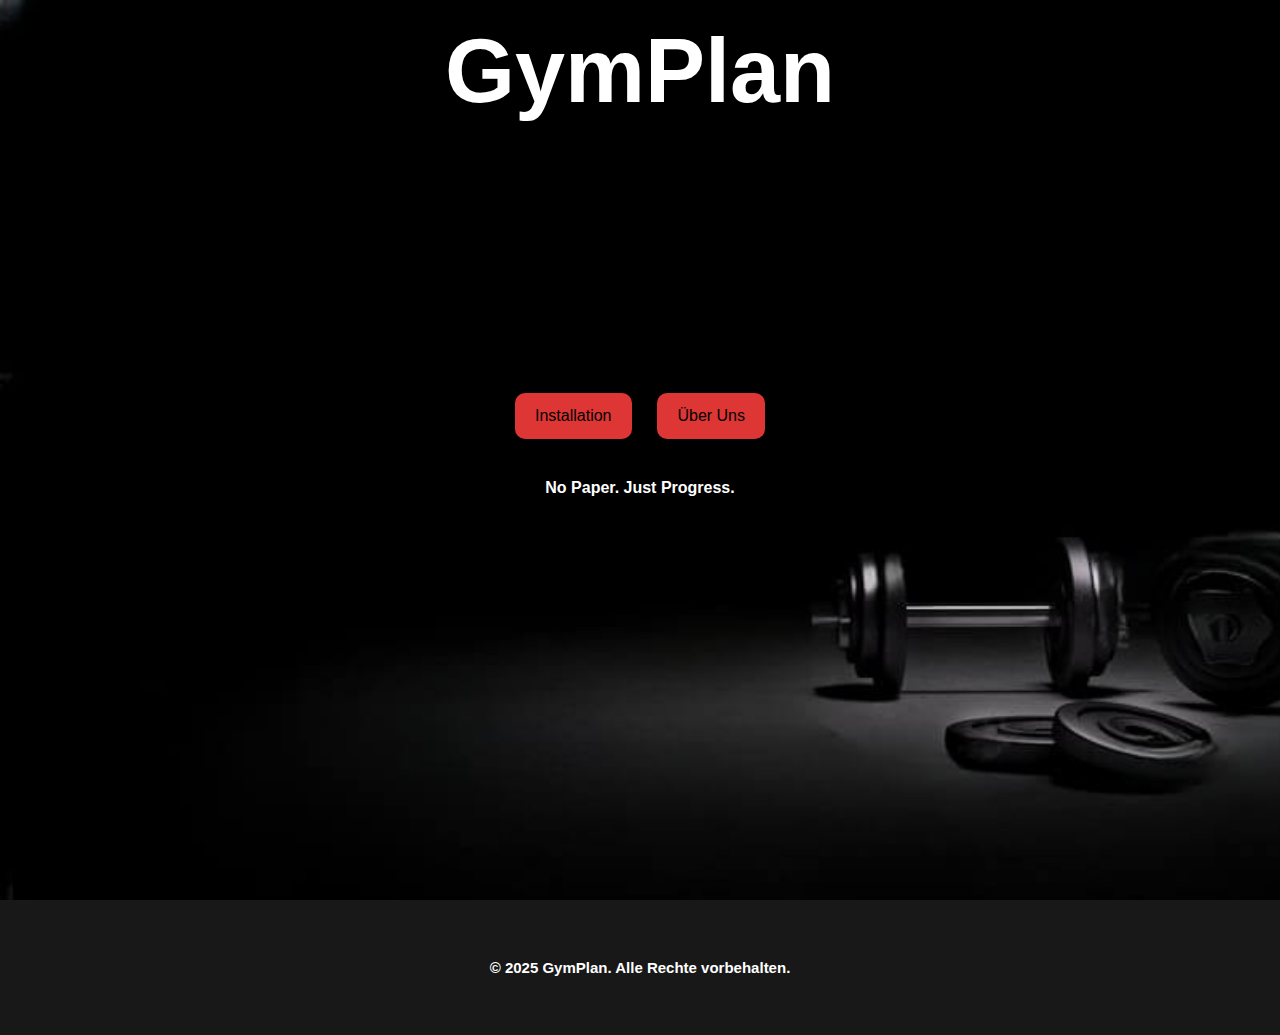
<file: index.html>
<!DOCTYPE html>
<html lang="de">

<head>
  <meta charset="UTF-8">
  <meta name="viewport" content="width=device-width, initial-scale=1.0">
  <meta name="description"
    content="GymPlan ist eine App, die es dir ermöglicht, dein Gym-Workout zu digitalisieren und flexibler zu gestalten. Verwalte deine Trainingseinheiten direkt auf deinem Handy.">
  <title>GymPlan</title>
  <link rel="stylesheet" href="./css/styles.css">
  <link rel="icon" href="img/favicon.png" type="image/x-icon">
</head>

<body>
  <header>
    <h1>GymPlan</h1>
    <div class="links">
      <a href="installation-anleitung.html">Installation</a>
      <a href="">Über Uns</a>
    </div>
    <p>No Paper. Just Progress.</p>
  </header>
  <footer>
    &copy; 2025 GymPlan. Alle Rechte vorbehalten.
  </footer>
</body>

</html>
</file>
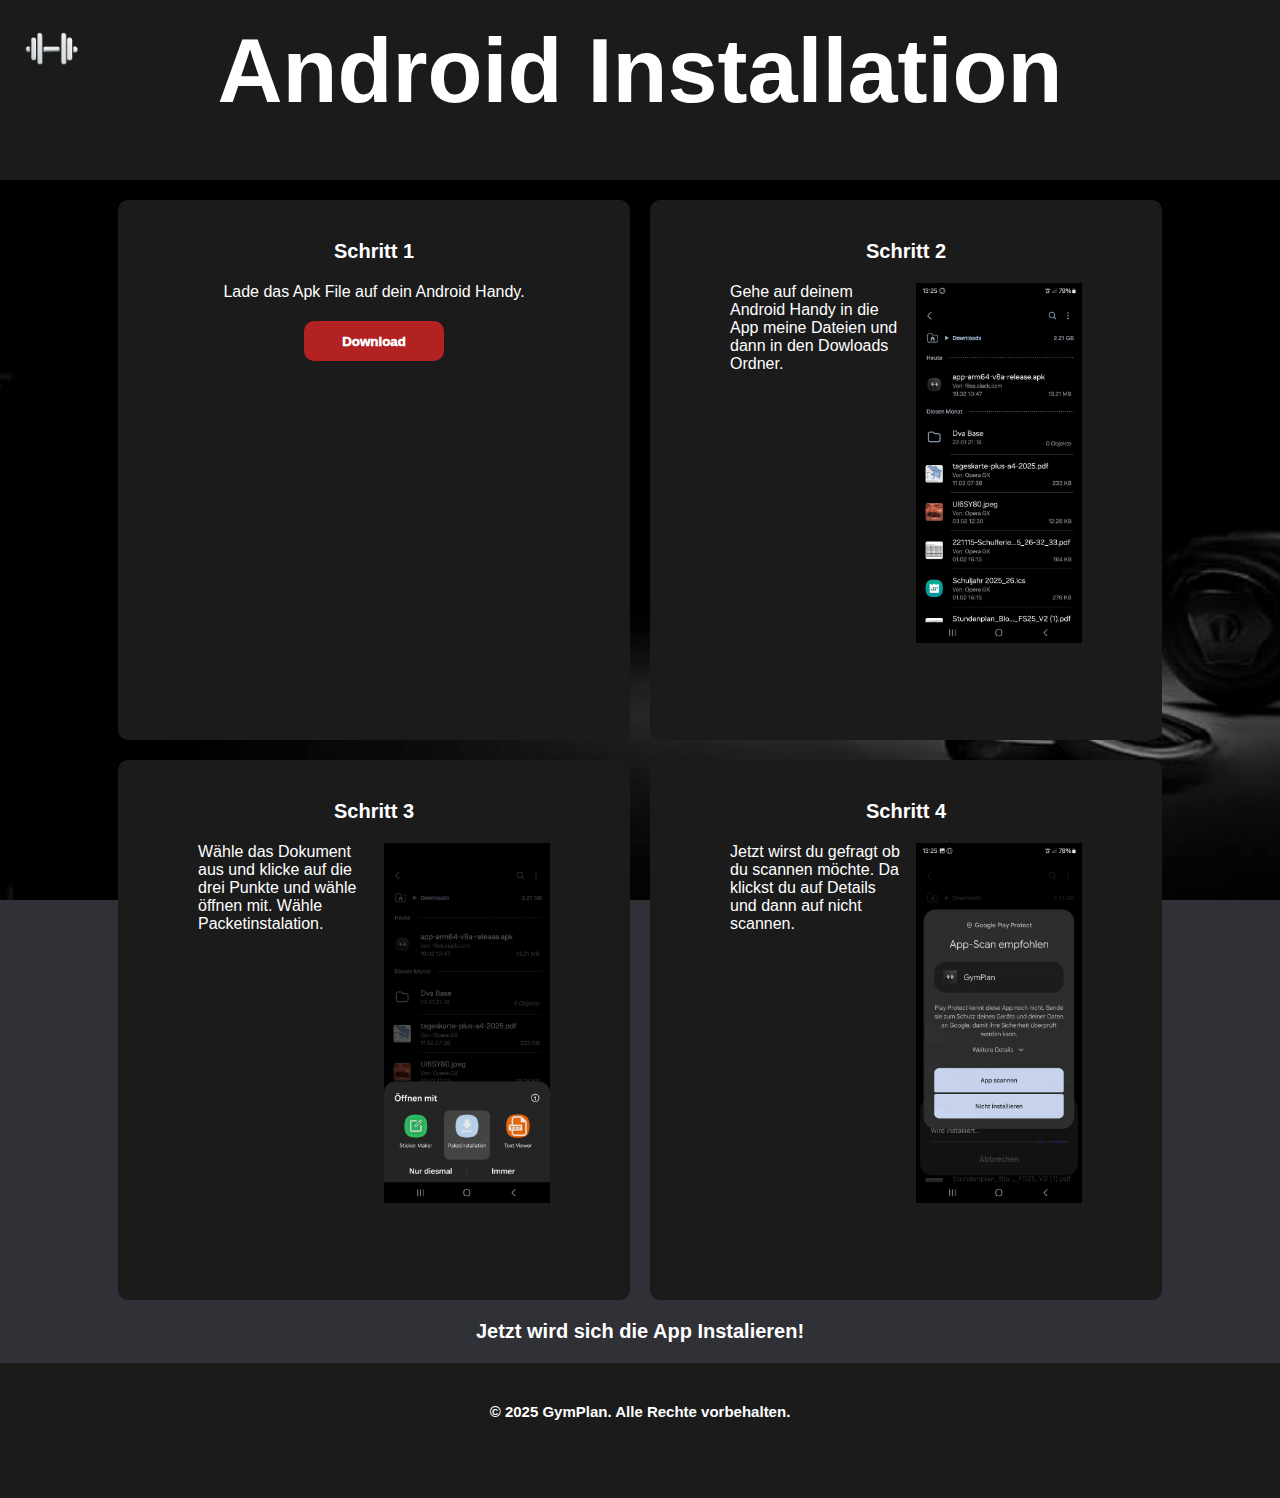
<file: installation-anleitung.html>
<!DOCTYPE html>
<html lang="de">

<head>
  <meta charset="UTF-8">
  <meta name="viewport" content="width=device-width, initial-scale=1.0">
  <meta name="description"
    content="Erfahre, wie du GymPlan, die App zur Verwaltung deiner Gym-Workouts, auf deinem Gerät installierst. Folge der Schritt-für-Schritt-Anleitung für eine schnelle Einrichtung.">
  <title>GymPlan || Installation</title>
  <link rel="stylesheet" href="./css/installation.css">
  <link rel="icon" href="img/favicon.png" type="image/x-icon">
</head>

<body>
  <header>
    <a href="index.html"><img class="logo" src="img/logo.png" alt=""></a>
    <h1>Android Installation</h1>
  </header>
  <main>
    <div class="textblock">
      <div class="block">

        <h2>Schritt 1</h2>
        <div class="inblock" style="flex-direction: column; justify-content: center;
        align-items:center;">
          <p style="margin-right:80px ;">Lade das Apk File auf dein Android Handy.</p>
          <button id="apkdownload">Download</button>
        </div>
      </div>
      <div class="block">
        <h2>Schritt 2</h2>
        <div class="inblock">
          <p>Gehe auf deinem Android Handy in die App meine Dateien und dann in den Dowloads Ordner.</p>
          <img src="img/downloads_ordner.jpg" alt="">
        </div>
      </div>
      <div class="block">
        <h2>Schritt 3</h2>
        <div class="inblock">
          <p>Wähle das Dokument aus und klicke auf die drei Punkte und wähle öffnen mit. Wähle Packetinstalation.</p>
          <img src="img/packetinstalation.jpg" alt="">
        </div>
      </div>
      <div class="block">
        <h2>Schritt 4</h2>
        <div class="inblock">
          <p>Jetzt wirst du gefragt ob du scannen möchte. Da klickst du auf Details und dann auf nicht scannen.</p>
          <img src="img/appscan.jpg" alt="">
        </div>
      </div>
      <h2 style="margin: 10px ; margin-bottom: 20px;">Jetzt wird sich die App Instalieren!</h2>
    </div>
  </main>
  <footer>
    <p> &copy; 2025 GymPlan. Alle Rechte vorbehalten.</p>
  </footer>
  <script>
    document.getElementById("apkdownload").addEventListener("click", function () {
      let link = document.createElement("a");
      link.href = "./files/app-arm64-v8a-release.apk";
      link.download = "GymPlan.apk";
      document.body.appendChild(link);
      link.click();
      document.body.removeChild(link);
    });
  </script>
</body>

</html>
</file>
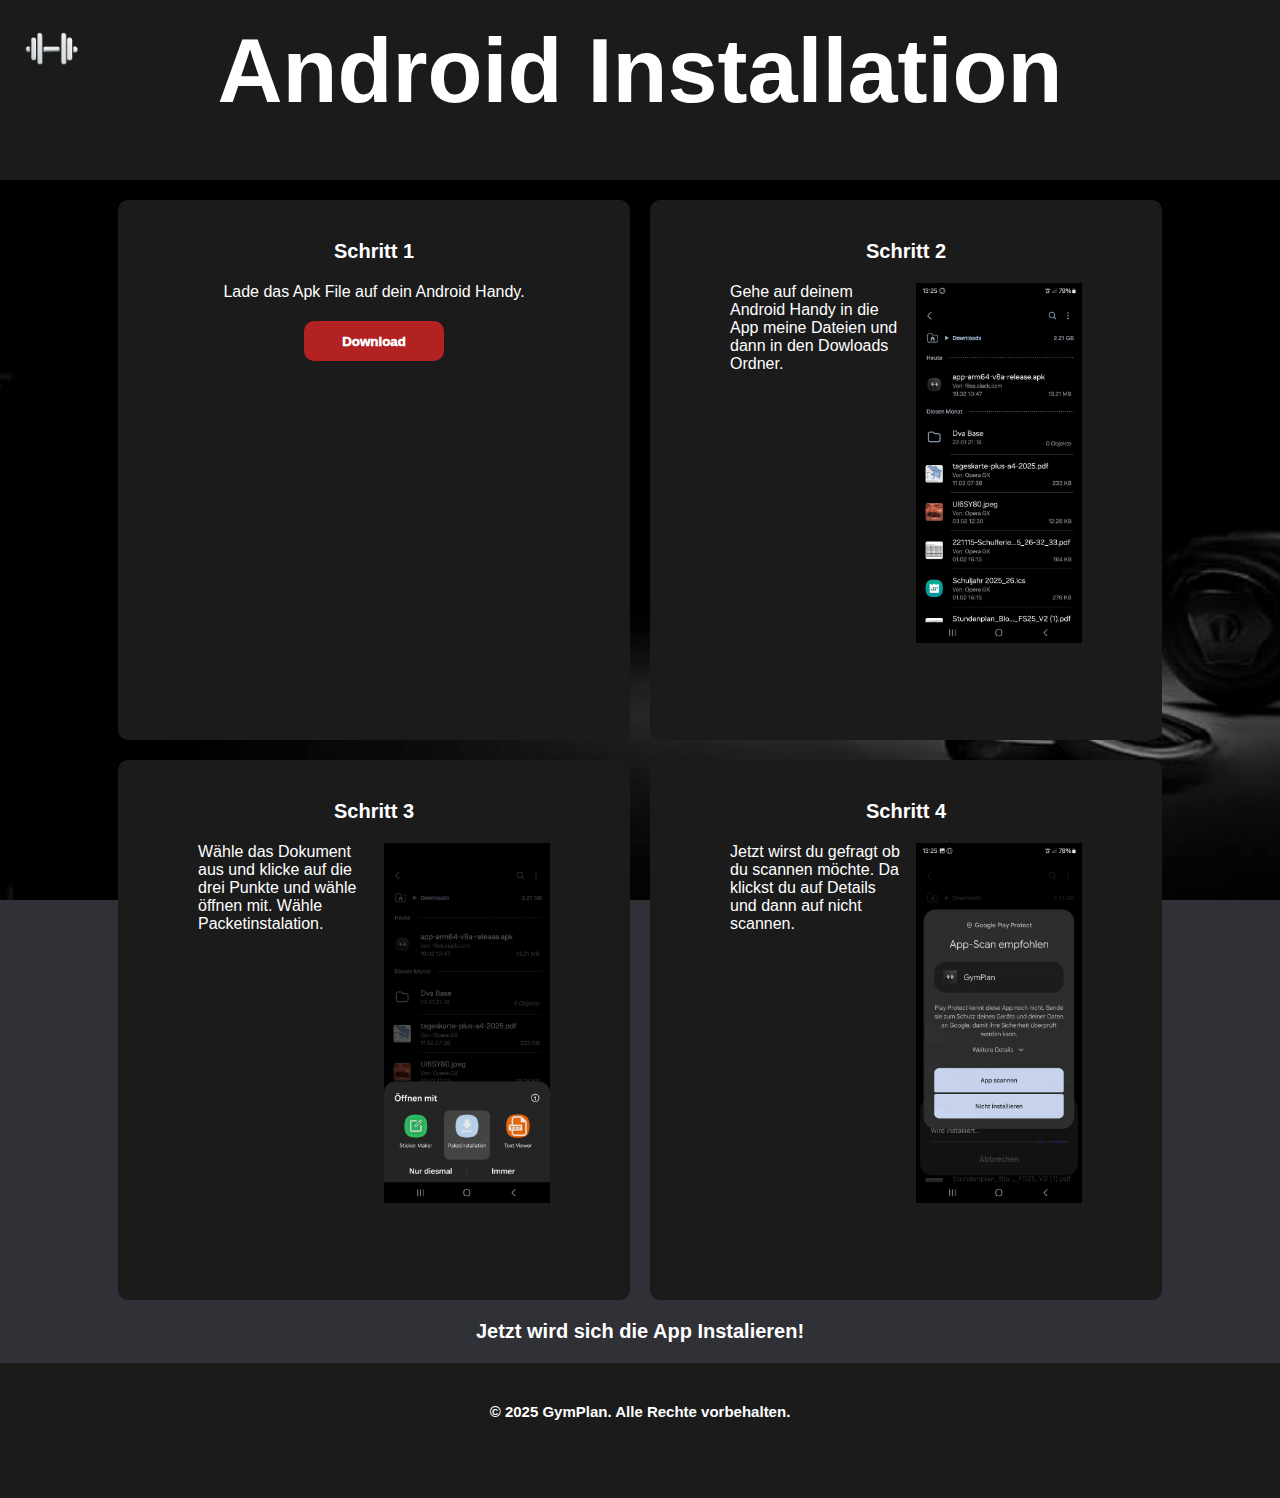
<file: installation.html>
<!DOCTYPE html>
<html lang="de">

<head>
  <meta charset="UTF-8">
  <meta name="viewport" content="width=device-width, initial-scale=1.0">
  <title>GymPlan || Installation</title>
  <link rel="stylesheet" href="./css/installation.css">
  <link rel="icon" href="img/favicon.png" type="image/x-icon">
</head>

<body>
  <header>
    <a href="index.html"><img class="logo" src="img/logo.png" alt=""></a>
    <h1>Android Installation</h1>
  </header>
  <main>
    <div class="textblock">
      <div class="block">

        <h2>Schritt 1</h2>
        <div class="inblock" style="flex-direction: column; justify-content: center;
        align-items:center;">
          <p style="margin-right:80px ;">Lade das Apk File auf dein Android Handy.</p>
          <button id="apkdownload">Download</button>
        </div>
      </div>
      <div class="block">
        <h2>Schritt 2</h2>
        <div class="inblock">
          <p>Gehe auf deinem Android Handy in die App meine Dateien und dann in den Dowloads Ordner.</p>
          <img src="img/downloads_ordner.jpg" alt="">
        </div>
      </div>
      <div class="block">
        <h2>Schritt 3</h2>
        <div class="inblock">
          <p>Wähle das Dokument aus und klicke auf die drei Punkte und wähle öffnen mit. Wähle Packetinstalation.</p>
          <img src="img/packetinstalation.jpg" alt="">
        </div>
      </div>
      <div class="block">
        <h2>Schritt 4</h2>
        <div class="inblock">
          <p>Jetzt wirst du gefragt ob du scannen möchte. Da klickst du auf Details und dann auf nicht scannen.</p>
          <img src="img/appscan.jpg" alt="">
        </div>
      </div>
      <h2 style="margin: 10px ; margin-bottom: 20px;">Jetzt wird sich die App Instalieren!</h2>
    </div>
  </main>
  <footer>
    <p> &copy; 2025 GymPlan. Alle Rechte vorbehalten.</p>
  </footer>
  <script>
    document.getElementById("apkdownload").addEventListener("click", function () {
      let link = document.createElement("a");
      link.href = "./files/app-arm64-v8a-release.apk";
      link.download = "GymPlan.apk";
      document.body.appendChild(link);
      link.click();
      document.body.removeChild(link);
    });
  </script>
</body>

</html>
</file>
<file: css/styles.css>
::-webkit-scrollbar {
  display: none;
}
body {
  width: 100vw;
  margin: 0;
  background-color: #000000;
  color: white;
}
header {
  margin: 0;
  width: 100vw;
  height: 100vh;
  display: flex;
  justify-content: start;
  flex-direction: column;
  align-items: center;
  background-image: url(../img/backgroundimg.jpeg);
  background-size: cover;
}

h1 {
  margin: 0;
  margin-top: 20px;
  font-family: Arial, Helvetica, sans-serif;
  font-size: 90px;
  margin-bottom: 30vh;
}

a {
  color: black;
  text-decoration: none;
  font-family: Arial, Helvetica, sans-serif;
  background-color: rgb(222, 53, 53);
  border-radius: 10px;
  padding: 20px;
  padding-top: 14px;
  padding-bottom: 14px;
}

.links {
  width: 250px;
  display: flex;
  justify-content: space-between;
}

p {
  margin-top: 40px;
  font-family: Arial, Helvetica, sans-serif;
  font-weight: 700;
}
footer {
  display: flex;
  align-items: center;
  justify-content: center;
  font-size: 12px;
  height: 15vh;
  background-color: rgb(24, 24, 24);
  color: white;
  font-family: Arial, Helvetica, sans-serif;
  font-size: 15px;
  font-weight: 700;
}
@media (max-width: 768px) {
  header {
    background-image: url(../img/backgroundimg-responsiv.jpg);
  }
  h1 {
    font-size: 60px;
  }
}

@media (max-width: 480px) {
  h1 {
    font-size: 40px;
  }
}
</file>
<file: css/installation.css>
::-webkit-scrollbar {
  display: none;
}
body {
  width: 100vw;
  margin: 0;
  color: #ffffff;
  background-color: #1b1b1b;
  display: flex;
  flex-direction: column;
  justify-content: center;
  align-items: center;
}
header {
  margin: 0;
  width: 100vw;
  height: 20vh;
  display: flex;
  justify-content: start;
  flex-direction: column;
  align-items: center;
  background-color: #1b1b1b;
}
.logo {
  position: absolute;
  width: 100px;
  height: 100px;
  top: 0px;
  left: 0px;
  margin: 0;
}
img {
  height: 40vh;
  margin-right: 80px;
  margin-left: 10px;
}
main {
  display: flex;
  justify-content: center;
  width: 100vw;
  background-color: rgb(48, 48, 55);
  background-image: url(../img/backgroundimg.jpeg);
  background-size: cover;
  padding-top: 10px;
  background-repeat: no-repeat;
  background-attachment: fixed;
}
h1 {
  margin: 0;
  margin-top: 20px;
  font-family: Arial, Helvetica, sans-serif;
  font-size: 90px;
  margin-bottom: 30vh;
  margin-right: 30px;
  margin-left: 30px;
}
h2 {
  margin: 0;
  font-family: Arial, Helvetica, sans-serif;
  font-size: 20px;
  text-align: center;
  margin: 20px;
  margin-top: 40px;
}
p {
  color: #ffffff;
  font-family: Arial, Helvetica, sans-serif;
  margin: 0;
  align-self: flex-start;
  margin-left: 80px;
}
.textblock {
  width: 100%;
  display: flex;
  justify-content: center;
  flex-direction: row;
  flex-wrap: wrap;
  align-items: center;
}
.block {
  display: flex;
  justify-content: start;
  align-items: center;
  width: 40vw;
  flex-direction: column;
  height: 60vh;
  margin: 10px;
  background-color: #1b1b1b;
  border-radius: 10px;
}
.inblock {
  display: flex;
  flex-direction: row;
}
button {
  width: 140px;
  height: 40px;
  font-family: Arial, Helvetica, sans-serif;
  font-weight: 1000;
  background-color: #b22222;
  border: none;
  border-radius: 10px;
  margin-top: 20px;
  color: white;
  cursor: pointer;
}

button:hover {
  background-color: #8b1a1a;
}

footer {
  width: 100vw;
  display: flex;
  align-items: center;
  justify-content: center;
  font-size: 12px;
  height: 15vh;
  background-color: #1b1b1b;
}

footer p {
  color: white;
  font-family: Arial, Helvetica, sans-serif;
  font-size: 15px;
  font-weight: 700;
  margin: 0;
  margin-top: 40px;
}
@media (max-width: 768px) {
  h1 {
    font-size: 60px;
    text-align: center;
  }
  .logo {
    height: 50px;
    width: 50px;
  }
  h2 {
    font-size: 18px;
  }
  .textblock {
    width: 80vw;
  }
  .block {
    width: 90vw;
  }
  img {
    margin-right: 20px;
    margin-left: 0px;
    height: 30vh;
  }
  p {
    margin-left: 20px;
    margin-right: 20px;
  }
  button {
    width: 120px;
    height: 35px;
  }
  footer p {
    text-align: center;
    margin-right: 20px;
    margin-left: 20px;
  }
}

@media (max-width: 480px) {
  h1 {
    font-size: 40px;
  }
  h2 {
    font-size: 16px;
  }
  .textblock {
    width: 90vw;
  }
  .block {
    width: 90vw;
  }
  img {
    margin-right: 10px;
    margin-left: 0px;
    height: 30vh;
  }
  p {
    margin-left: 20px;
  }
  button {
    width: 100px;
    height: 30px;
  }
  footer p {
    text-align: center;
    margin-right: 20px;
    margin-left: 20px;
  }
}
</file>
